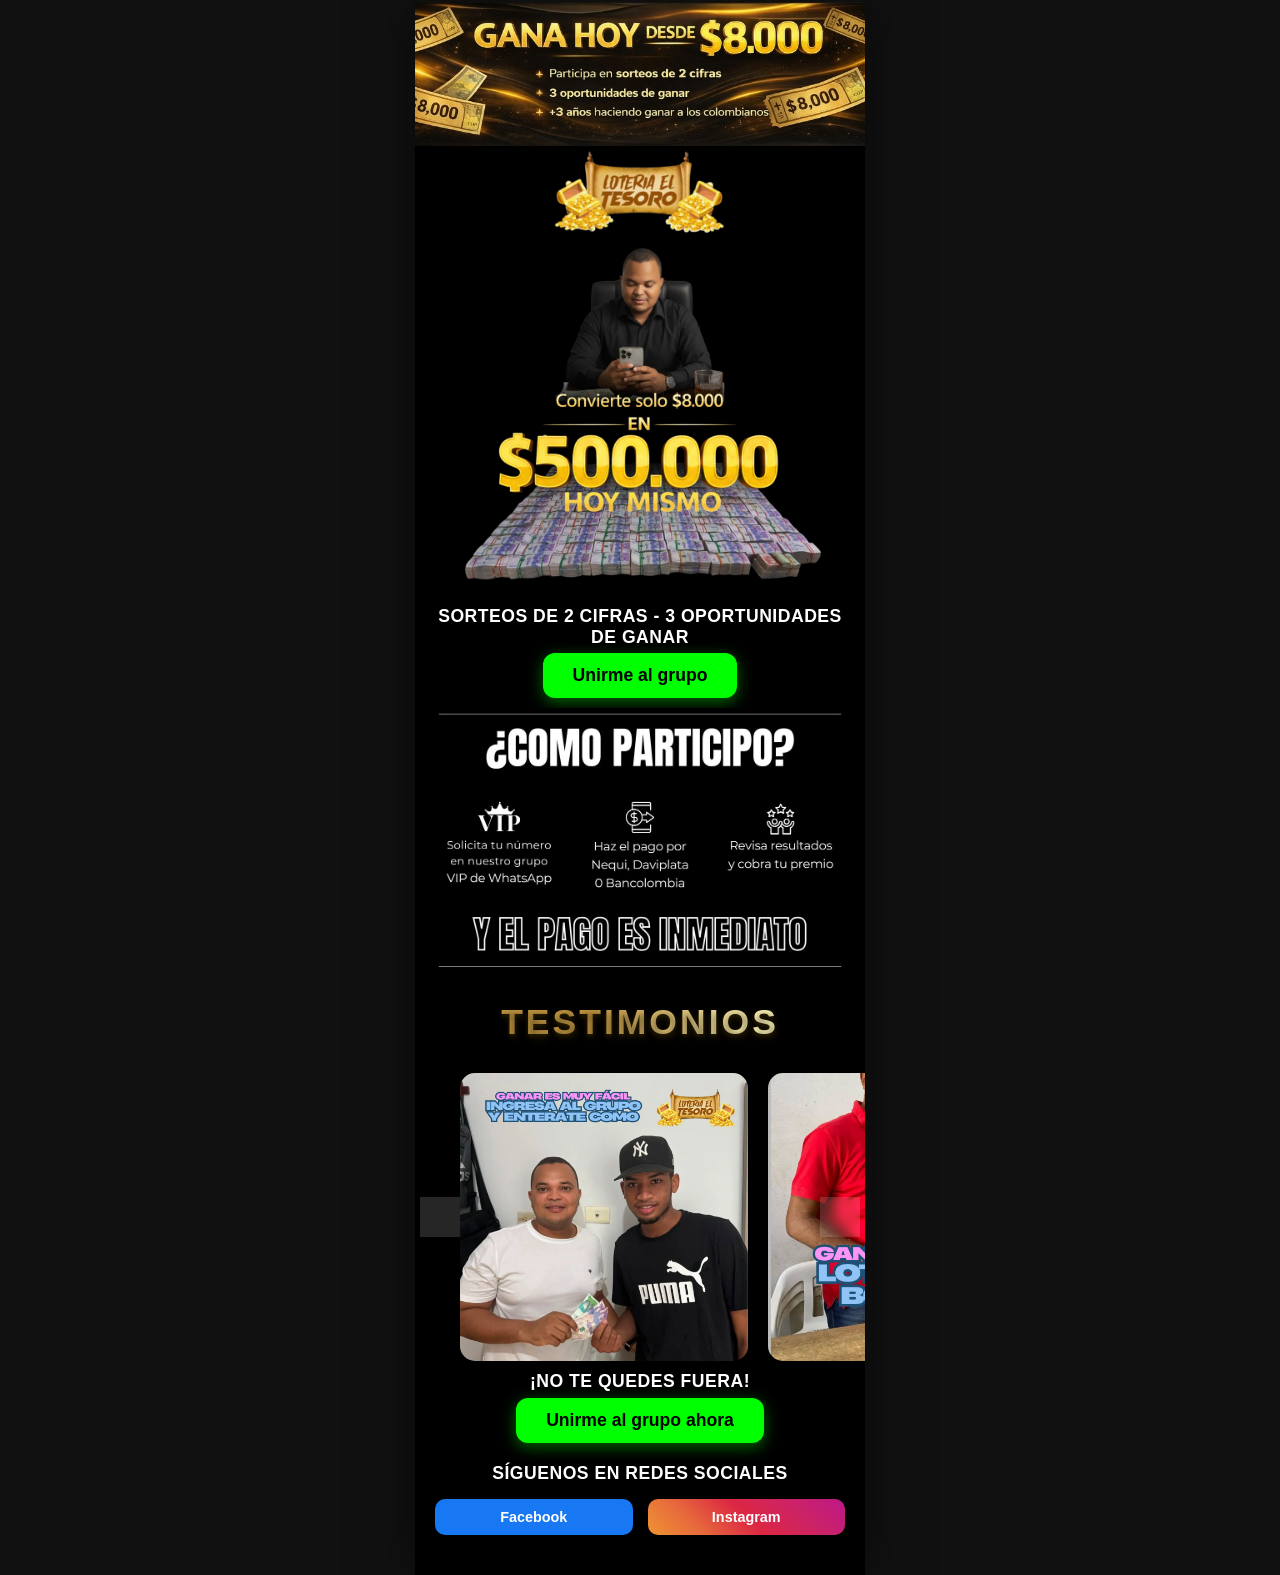
<file: index.html>
<!DOCTYPE html>
<html lang="es">

<head>
    <meta charset="UTF-8">
    <meta name="viewport" content="width=device-width, initial-scale=1.0">
    <title>El Tesoro</title>
    <link rel="stylesheet" href="style.css">
    <!-- Meta Pixel Code -->
    <script>
        !function (f, b, e, v, n, t, s) {
            if (f.fbq) return; n = f.fbq = function () {
                n.callMethod ?
                    n.callMethod.apply(n, arguments) : n.queue.push(arguments)
            };
            if (!f._fbq) f._fbq = n; n.push = n; n.loaded = !0; n.version = '2.0';
            n.queue = []; t = b.createElement(e); t.async = !0;
            t.src = v; s = b.getElementsByTagName(e)[0];
            s.parentNode.insertBefore(t, s)
        }(window, document, 'script',
            'https://connect.facebook.net/en_US/fbevents.js');
        fbq('init', '1171908773959059');
        fbq('track', 'PageView');
        fbq('trackCustom', 'VisitaPrincipal');
    </script>
    <noscript><img height="1" width="1" style="display:none"
            src="https://www.facebook.com/tr?id=1171908773959059&ev=PageView&noscript=1" /></noscript>
    <!-- End Meta Pixel Code -->
</head>

<body>
    <div class="mobile-container">
        <!-- Section 1: Header / Menu Image -->
        <section class="section-menu">
            <img src="header.jpeg" alt="Header Menu" class="full-img">
        </section>
        <!-- Section 2: Carrusel 1 Image -->
        <section class="section-slider">
            <img src="carrusel 1.jpeg" alt="Sorteo Principal" class="full-img">
        </section>

        <!-- Section 2.5: WhatsApp Button -->
        <section class="section-whatsapp">
            <p class="whatsapp-text">SORTEOS DE 2 CIFRAS - 3 OPORTUNIDADES DE GANAR</p>
            <a href="https://chat.whatsapp.com/IW6tVo6sw3Y9UbXV2UEP0q?mode=gi_t" target="_blank" class="whatsapp-btn"
                onclick="fbq('track', 'Contact');">
                Unirme al grupo
            </a>
        </section>

        <!-- Section 3: Participar Image -->
        <section class="section-participar">
            <img src="Participar.jpeg" alt="Participar" class="full-img">
        </section>

        <!-- Section 4: Testimonios Carousel -->
        <section class="section-testimonios reveal reveal-right">
            <h2 class="section-title">TESTIMONIOS</h2>
            <div class="testimonio-slider" id="testimonio-slider">
                <button class="slider-btn prev-btn" id="prev-btn">‹</button>
                <div class="testimonio-track">
                    <img src="Testimonio1.jpeg" alt="Testimonio 1">
                    <img src="Testimonio 2.jpeg" alt="Testimonio 2">
                    <img src="testimonio 3.jpeg" alt="Testimonio 3">
                    <img src="Tesstimonio 4.jpeg" alt="Testimonio 4">
                </div>
                <button class="slider-btn next-btn" id="next-btn">›</button>
            </div>
        </section>

        <!-- Final WhatsApp Button -->
        <section class="section-whatsapp reveal reveal-left">
            <p class="whatsapp-text">¡NO TE QUEDES FUERA!</p>
            <a href="https://chat.whatsapp.com/IW6tVo6sw3Y9UbXV2UEP0q?mode=gi_t" target="_blank" class="whatsapp-btn"
                onclick="fbq('track', 'Contact');">
                Unirme al grupo ahora
            </a>
        </section>

        <!-- Social Media Section -->
        <section class="section-social reveal reveal-right">
            <p class="whatsapp-text">SÍGUENOS EN REDES SOCIALES</p>
            <div class="social-btns">
                <a href="https://www.facebook.com/people/Loteria-El-Tesoro/61571773797345/" target="_blank"
                    class="social-btn facebook">
                    Facebook
                </a>
                <a href="https://www.instagram.com/loteriaeltesoro?utm_source=ig_web_button_share_sheet&igsh=ZDNlZDc0MzIxNw%3D%3D"
                    target="_blank" class="social-btn instagram">
                    Instagram
                </a>
            </div>
        </section>
    </div>

    <script src="script.js"></script>
</body>

</html>
</file>
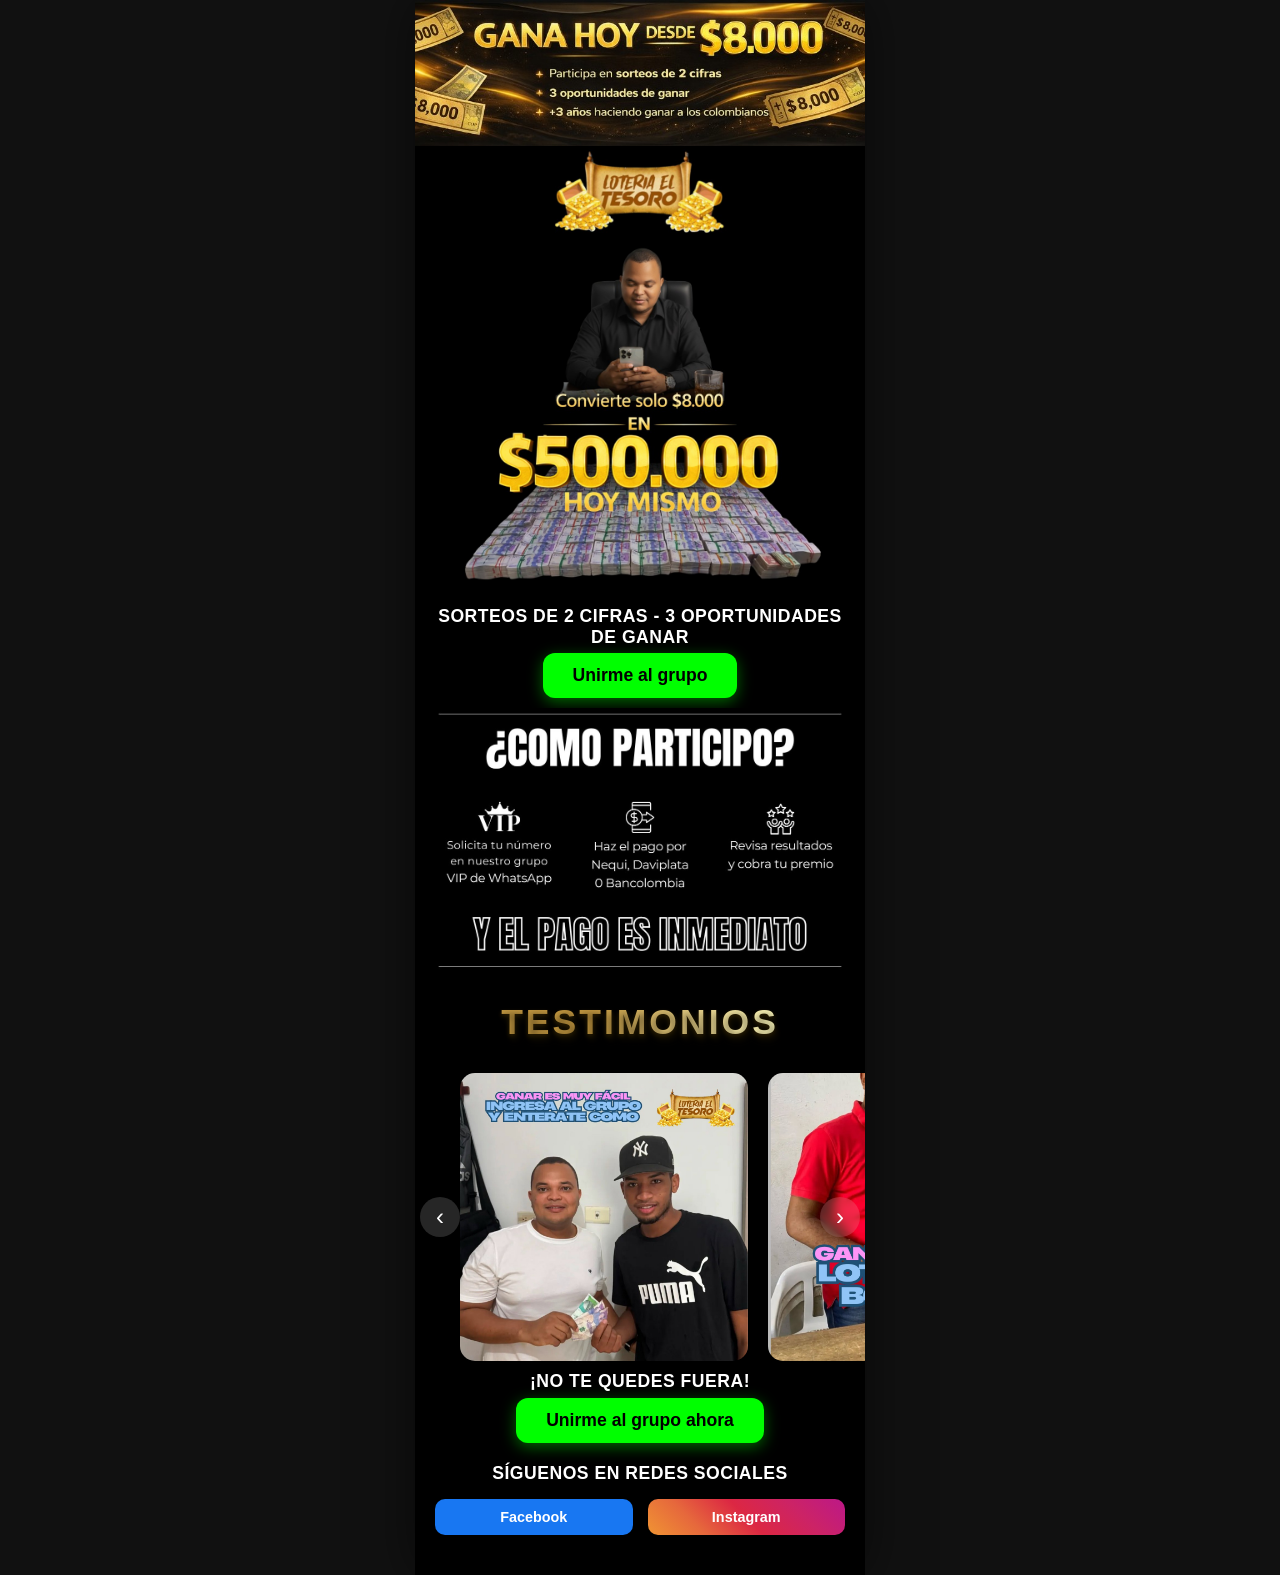
<file: 2/index.html>
<!DOCTYPE html>
<html lang="es">

<head>
    <meta charset="UTF-8">
    <meta name="viewport" content="width=device-width, initial-scale=1.0">
    <title>El Tesoro</title>
    <link rel="stylesheet" href="style.css">
    <!-- Meta Pixel Code -->
    <script>
        !function (f, b, e, v, n, t, s) {
            if (f.fbq) return; n = f.fbq = function () {
                n.callMethod ?
                    n.callMethod.apply(n, arguments) : n.queue.push(arguments)
            };
            if (!f._fbq) f._fbq = n; n.push = n; n.loaded = !0; n.version = '2.0';
            n.queue = []; t = b.createElement(e); t.async = !0;
            t.src = v; s = b.getElementsByTagName(e)[0];
            s.parentNode.insertBefore(t, s)
        }(window, document, 'script',
            'https://connect.facebook.net/en_US/fbevents.js');
        fbq('init', '1171908773959059');
        fbq('track', 'PageView');
        fbq('trackCustom', 'VisitaSorteo2');
    </script>
    <noscript><img height="1" width="1" style="display:none"
            src="https://www.facebook.com/tr?id=1171908773959059&ev=PageView&noscript=1" /></noscript>
    <!-- End Meta Pixel Code -->
</head>

<body>
    <div class="mobile-container">
        <!-- Section 1: Header / Menu Image -->
        <section class="section-menu">
            <img src="header.jpeg" alt="Header Menu" class="full-img">
        </section>
        <!-- Section 2: Carrusel 1 Image -->
        <section class="section-slider">
            <img src="carrusel 1.jpeg" alt="Sorteo Principal" class="full-img">
        </section>

        <!-- Section 2.5: WhatsApp Button -->
        <section class="section-whatsapp">
            <p class="whatsapp-text">SORTEOS DE 2 CIFRAS - 3 OPORTUNIDADES DE GANAR</p>
            <a href="https://chat.whatsapp.com/FLriZUhYOHA1kSvWj8lhJO?mode=gi_t" target="_blank" class="whatsapp-btn"
                onclick="fbq('track', 'Contact');">
                Unirme al grupo
            </a>
        </section>

        <!-- Section 3: Participar Image -->
        <section class="section-participar">
            <img src="Participar.jpeg" alt="Participar" class="full-img">
        </section>

        <!-- Section 4: Testimonios Carousel -->
        <section class="section-testimonios reveal reveal-right">
            <h2 class="section-title">TESTIMONIOS</h2>
            <div class="testimonio-slider" id="testimonio-slider">
                <button class="slider-btn prev-btn" id="prev-btn">‹</button>
                <div class="testimonio-track">
                    <img src="Testimonio1.jpeg" alt="Testimonio 1">
                    <img src="Testimonio 2.jpeg" alt="Testimonio 2">
                    <img src="testimonio 3.jpeg" alt="Testimonio 3">
                    <img src="Tesstimonio 4.jpeg" alt="Testimonio 4">
                </div>
                <button class="slider-btn next-btn" id="next-btn">›</button>
            </div>
        </section>

        <!-- Final WhatsApp Button -->
        <section class="section-whatsapp reveal reveal-left">
            <p class="whatsapp-text">¡NO TE QUEDES FUERA!</p>
            <a href="https://chat.whatsapp.com/FLriZUhYOHA1kSvWj8lhJO?mode=gi_t" target="_blank" class="whatsapp-btn"
                onclick="fbq('track', 'Contact');">
                Unirme al grupo ahora
            </a>
        </section>

        <!-- Social Media Section -->
        <section class="section-social reveal reveal-right">
            <p class="whatsapp-text">SÍGUENOS EN REDES SOCIALES</p>
            <div class="social-btns">
                <a href="https://www.facebook.com/people/Loteria-El-Tesoro/61571773797345/" target="_blank"
                    class="social-btn facebook">
                    Facebook
                </a>
                <a href="https://www.instagram.com/loteriaeltesoro?utm_source=ig_web_button_share_sheet&igsh=ZDNlZDc0MzIxNw%3D%3D"
                    target="_blank" class="social-btn instagram">
                    Instagram
                </a>
            </div>
        </section>
    </div>

    <script src="script.js"></script>
</body>

</html>
</file>
<file: style.css>
:root {
    --bg-color: #000;
}

* {
    margin: 0;
    padding: 0;
    box-sizing: border-box;
}

body {
    background-color: #111;
    display: flex;
    justify-content: center;
    font-family: sans-serif;
}

/* Base "Mobile Screen" container */
.mobile-container {
    width: 100%;
    max-width: 450px;
    background-color: var(--bg-color);
    min-height: 100vh;
    box-shadow: 0 0 50px rgba(0, 0, 0, 0.5);
    overflow-x: hidden;
}

section {
    width: 100%;
    margin: 0 !important;
    padding: 0 !important;
    line-height: 0;
    /* Elimina huecos debajo de las imágenes */
}

.full-img {
    width: 100%;
    display: block;
    height: auto;
    object-fit: contain;
    margin: 0 !important;
    padding: 0 !important;
}

/* Section WhatsApp */
.section-whatsapp {
    text-align: center;
    padding: 10px 0 !important;
    /* Mínimo padding para que no se pegue el botón */
    display: flex;
    flex-direction: column;
    align-items: center;
    gap: 5px;
    /* Reducido el espacio entre texto y botón */
    line-height: normal;
    /* Restablecer para el texto */
    background: #000;
}

.whatsapp-text {
    color: #fff;
    font-size: 1.1rem;
    /* Texto más grande */
    font-weight: 700;
    letter-spacing: 0.5px;
    opacity: 1;
    padding: 0 10px;
    line-height: 1.2;
}

.whatsapp-btn {
    background-color: #00ff00;
    color: #000;
    text-decoration: none;
    padding: 12px 30px;
    border-radius: 12px;
    font-weight: 800;
    font-size: 1.1rem;
    box-shadow: 0 4px 15px rgba(0, 255, 0, 0.4);
    transition: transform 0.3s ease;
}

.whatsapp-btn:hover {
    transform: scale(1.05);
}

/* Participar Section */
.section-participar {
    padding: 0;
}

/* Section Social Media */
.section-social {
    text-align: center;
    padding: 10px 0 40px !important;
    display: flex;
    flex-direction: column;
    align-items: center;
    gap: 15px;
    line-height: normal;
}

.social-btns {
    display: flex;
    gap: 15px;
    width: 100%;
    justify-content: center;
    padding: 0 20px;
}

.social-btn {
    flex: 1;
    text-decoration: none;
    padding: 10px;
    border-radius: 10px;
    color: #fff;
    font-weight: 700;
    font-size: 0.9rem;
    transition: transform 0.3s ease;
    text-align: center;
}

.social-btn.facebook {
    background-color: #1877F2;
}

.social-btn.instagram {
    background: linear-gradient(45deg, #f09433 0%, #e6683c 25%, #dc2743 50%, #cc2366 75%, #bc1888 100%);
}

.social-btn:hover {
    transform: translateY(-3px);
}

/* Section 4: Testimonios Carousel - SINGLE CARD STYLE */
.section-testimonios {
    padding: 0px 0 30px;
    overflow: hidden;
}

.section-title {
    text-align: center;
    font-size: 2.22rem;
    font-weight: 900;
    margin: 30px auto;
    text-transform: uppercase;
    letter-spacing: 3px;
    display: block;
    width: 100%;
    line-height: 1.2;

    /* Efecto Oro Brillante Dinámico */
    background: linear-gradient(to right,
            #bf953f 20%,
            #fcf6ba 40%,
            #b38728 50%,
            #fcf6ba 60%,
            #bf953f 80%);
    background-size: 200% auto;
    -webkit-background-clip: text;
    background-clip: text;
    -webkit-text-fill-color: transparent;

    /* Animación del brillo */
    animation: shine-gold-move 4s linear infinite;

    /* Profundidad 3D sutil */
    text-shadow: 2px 4px 6px rgba(0, 0, 0, 0.4);

    filter: drop-shadow(0px 2px 2px rgba(184, 134, 11, 0.3));
}

@keyframes shine-gold-move {
    0% {
        background-position: -200% center;
    }

    100% {
        background-position: 200% center;
    }
}

@keyframes shine-gold {
    to {
        background-position: 200% center;
    }
}

.testimonio-slider {
    width: 100%;
    position: relative;
    display: flex;
    align-items: center;
}

.testimonio-track {
    display: flex;
    width: 100%;
    padding: 0 10%;
    gap: 20px;
    overflow-x: auto;
    scroll-snap-type: x mandatory;
    scrollbar-width: none;
    -webkit-overflow-scrolling: touch;
}

.testimonio-track::-webkit-scrollbar {
    display: none;
}

.testimonio-track img {
    flex: 0 0 80%;
    width: 80%;
    height: auto;
    object-fit: contain;
    border-radius: 15px;
    scroll-snap-align: center;
    box-shadow: 0 10px 30px rgba(0, 0, 0, 0.5);
    background: #000;
    transition: transform 0.5s ease, opacity 0.5s ease;
}

/* Slider Navigation Buttons */
.slider-btn {
    position: absolute;
    top: 50%;
    transform: translateY(-50%);
    background: rgba(255, 255, 255, 0.15);
    backdrop-filter: blur(5px);
    color: white;
    border: none;
    width: 40px;
    height: 40px;
    border-radius: 50%;
    cursor: pointer;
    font-size: 1.5rem;
    display: flex;
    align-items: center;
    justify-content: center;
    z-index: 10;
    transition: background 0.3s;
}

.slider-btn:hover {
    background: rgba(255, 255, 255, 0.3);
}

.prev-btn {
    left: 5px;
}

.next-btn {
    right: 5px;
}

/* Animaciones de revelado */
.reveal {
    opacity: 0;
    transition: all 0.8s ease-out;
}

.reveal-left {
    transform: translateX(-30px);
}

.reveal-right {
    transform: translateX(30px);
}

.reveal.active {
    opacity: 1;
    transform: translateX(0);
}
</file>
<file: 2/style.css>
:root {
    --bg-color: #000;
}

* {
    margin: 0;
    padding: 0;
    box-sizing: border-box;
}

body {
    background-color: #111;
    display: flex;
    justify-content: center;
    font-family: sans-serif;
}

/* Base "Mobile Screen" container */
.mobile-container {
    width: 100%;
    max-width: 450px;
    background-color: var(--bg-color);
    min-height: 100vh;
    box-shadow: 0 0 50px rgba(0, 0, 0, 0.5);
    overflow-x: hidden;
}

section {
    width: 100%;
    margin: 0 !important;
    padding: 0 !important;
    line-height: 0;
    /* Elimina huecos debajo de las imágenes */
}

.full-img {
    width: 100%;
    display: block;
    height: auto;
    object-fit: contain;
    margin: 0 !important;
    padding: 0 !important;
}

/* Section WhatsApp */
.section-whatsapp {
    text-align: center;
    padding: 10px 0 !important;
    /* Mínimo padding para que no se pegue el botón */
    display: flex;
    flex-direction: column;
    align-items: center;
    gap: 5px;
    /* Reducido el espacio entre texto y botón */
    line-height: normal;
    /* Restablecer para el texto */
    background: #000;
}

.whatsapp-text {
    color: #fff;
    font-size: 1.1rem;
    /* Texto más grande */
    font-weight: 700;
    letter-spacing: 0.5px;
    opacity: 1;
    padding: 0 10px;
    line-height: 1.2;
}

.whatsapp-btn {
    background-color: #00ff00;
    color: #000;
    text-decoration: none;
    padding: 12px 30px;
    border-radius: 12px;
    font-weight: 800;
    font-size: 1.1rem;
    box-shadow: 0 4px 15px rgba(0, 255, 0, 0.4);
    transition: transform 0.3s ease;
}

.whatsapp-btn:hover {
    transform: scale(1.05);
}

/* Participar Section */
.section-participar {
    padding: 0;
}

/* Section Social Media */
.section-social {
    text-align: center;
    padding: 10px 0 40px !important;
    display: flex;
    flex-direction: column;
    align-items: center;
    gap: 15px;
    line-height: normal;
}

.social-btns {
    display: flex;
    gap: 15px;
    width: 100%;
    justify-content: center;
    padding: 0 20px;
}

.social-btn {
    flex: 1;
    text-decoration: none;
    padding: 10px;
    border-radius: 10px;
    color: #fff;
    font-weight: 700;
    font-size: 0.9rem;
    transition: transform 0.3s ease;
    text-align: center;
}

.social-btn.facebook {
    background-color: #1877F2;
}

.social-btn.instagram {
    background: linear-gradient(45deg, #f09433 0%, #e6683c 25%, #dc2743 50%, #cc2366 75%, #bc1888 100%);
}

.social-btn:hover {
    transform: translateY(-3px);
}

/* Section 4: Testimonios Carousel - SINGLE CARD STYLE */
.section-testimonios {
    padding: 0px 0 30px;
    overflow: hidden;
}

.section-title {
    text-align: center;
    font-size: 2.22rem;
    font-weight: 900;
    margin: 30px auto;
    text-transform: uppercase;
    letter-spacing: 3px;
    display: block;
    width: 100%;
    line-height: 1.2;

    /* Efecto Oro Brillante Dinámico */
    background: linear-gradient(to right,
            #bf953f 20%,
            #fcf6ba 40%,
            #b38728 50%,
            #fcf6ba 60%,
            #bf953f 80%);
    background-size: 200% auto;
    -webkit-background-clip: text;
    background-clip: text;
    -webkit-text-fill-color: transparent;

    /* Animación del brillo */
    animation: shine-gold-move 4s linear infinite;

    /* Profundidad 3D sutil */
    text-shadow: 2px 4px 6px rgba(0, 0, 0, 0.4);

    filter: drop-shadow(0px 2px 2px rgba(184, 134, 11, 0.3));
}

@keyframes shine-gold-move {
    0% {
        background-position: -200% center;
    }

    100% {
        background-position: 200% center;
    }
}

@keyframes shine-gold {
    to {
        background-position: 200% center;
    }
}

.testimonio-slider {
    width: 100%;
    position: relative;
    display: flex;
    align-items: center;
}

.testimonio-track {
    display: flex;
    width: 100%;
    padding: 0 10%;
    gap: 20px;
    overflow-x: auto;
    scroll-snap-type: x mandatory;
    scrollbar-width: none;
    -webkit-overflow-scrolling: touch;
}

.testimonio-track::-webkit-scrollbar {
    display: none;
}

.testimonio-track img {
    flex: 0 0 80%;
    width: 80%;
    height: auto;
    object-fit: contain;
    border-radius: 15px;
    scroll-snap-align: center;
    box-shadow: 0 10px 30px rgba(0, 0, 0, 0.5);
    background: #000;
    transition: transform 0.5s ease, opacity 0.5s ease;
}

/* Slider Navigation Buttons */
.slider-btn {
    position: absolute;
    top: 50%;
    transform: translateY(-50%);
    background: rgba(255, 255, 255, 0.15);
    backdrop-filter: blur(5px);
    color: white;
    border: none;
    width: 40px;
    height: 40px;
    border-radius: 50%;
    cursor: pointer;
    font-size: 1.5rem;
    display: flex;
    align-items: center;
    justify-content: center;
    z-index: 10;
    transition: background 0.3s;
}

.slider-btn:hover {
    background: rgba(255, 255, 255, 0.3);
}

.prev-btn {
    left: 5px;
}

.next-btn {
    right: 5px;
}

/* Animaciones de revelado */
.reveal {
    opacity: 0;
    transition: all 0.8s ease-out;
}

.reveal-left {
    transform: translateX(-30px);
}

.reveal-right {
    transform: translateX(30px);
}

.reveal.active {
    opacity: 1;
    transform: translateX(0);
}
</file>
